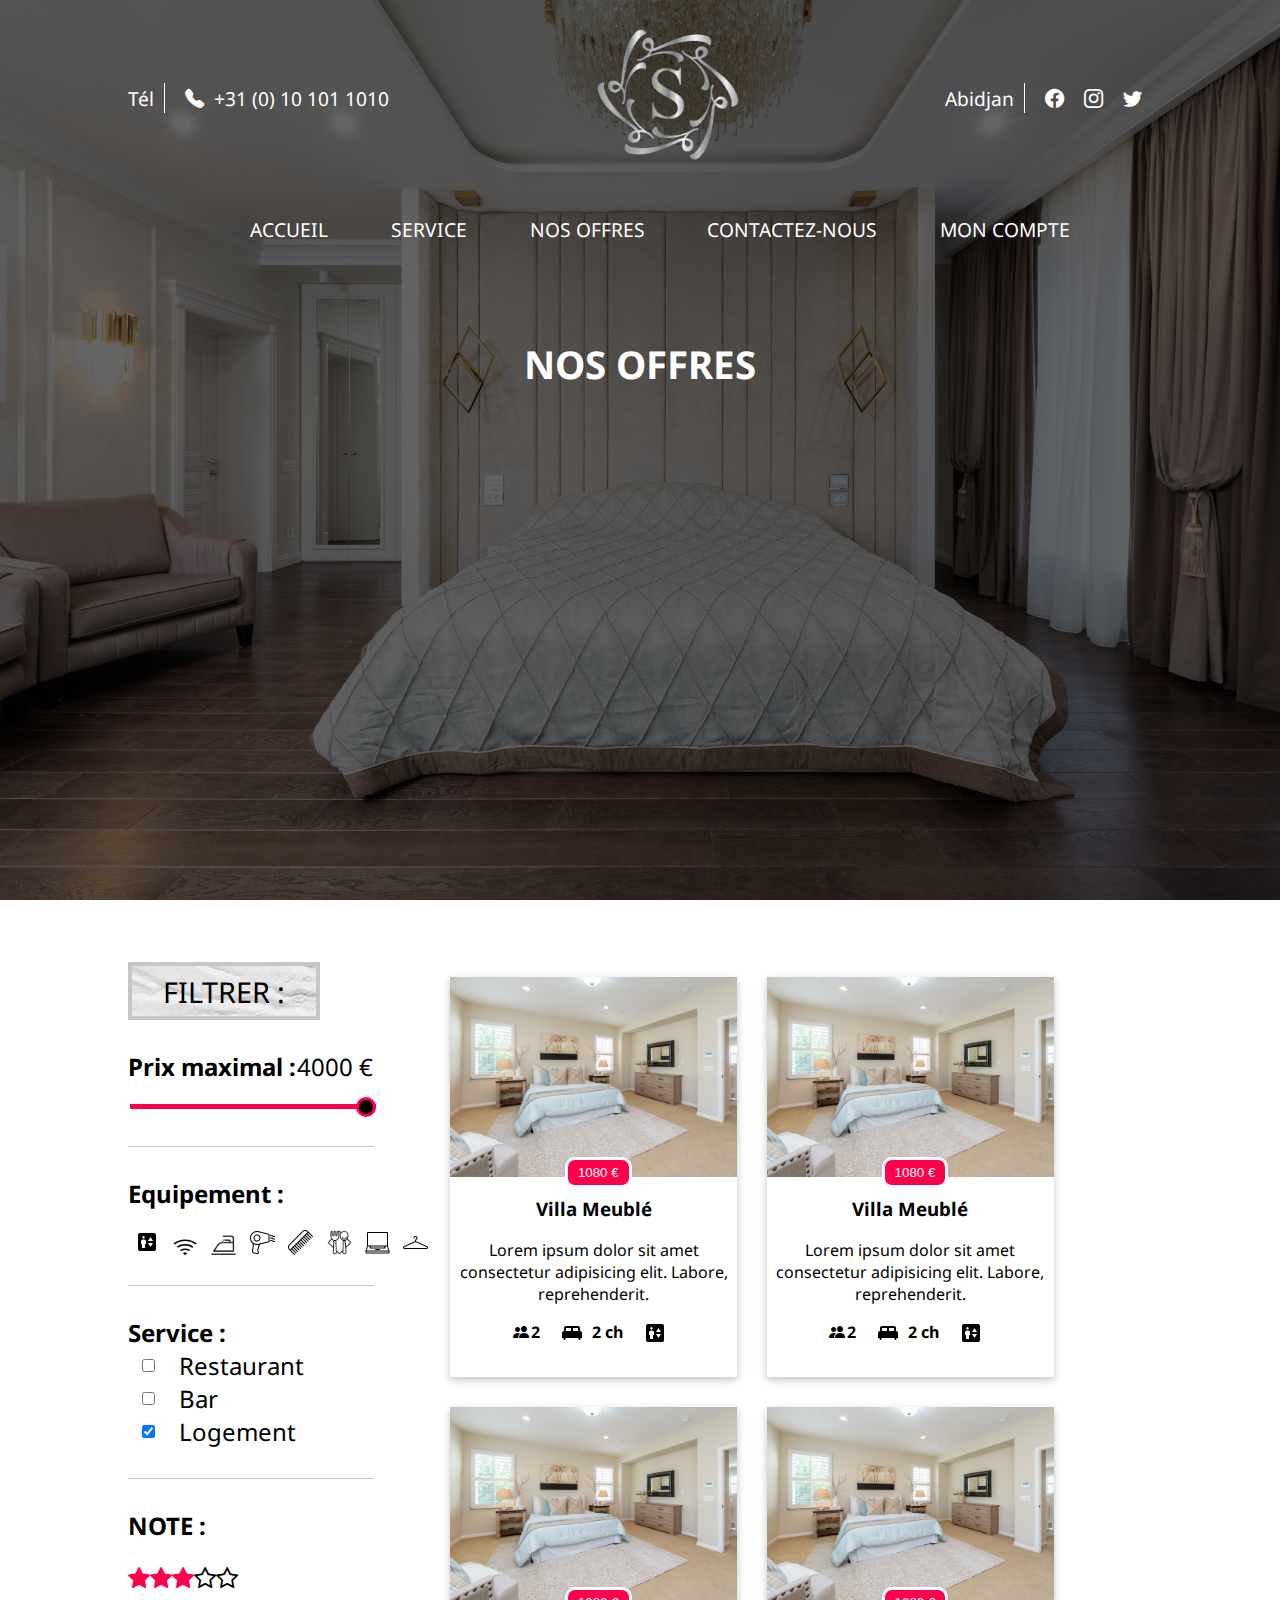
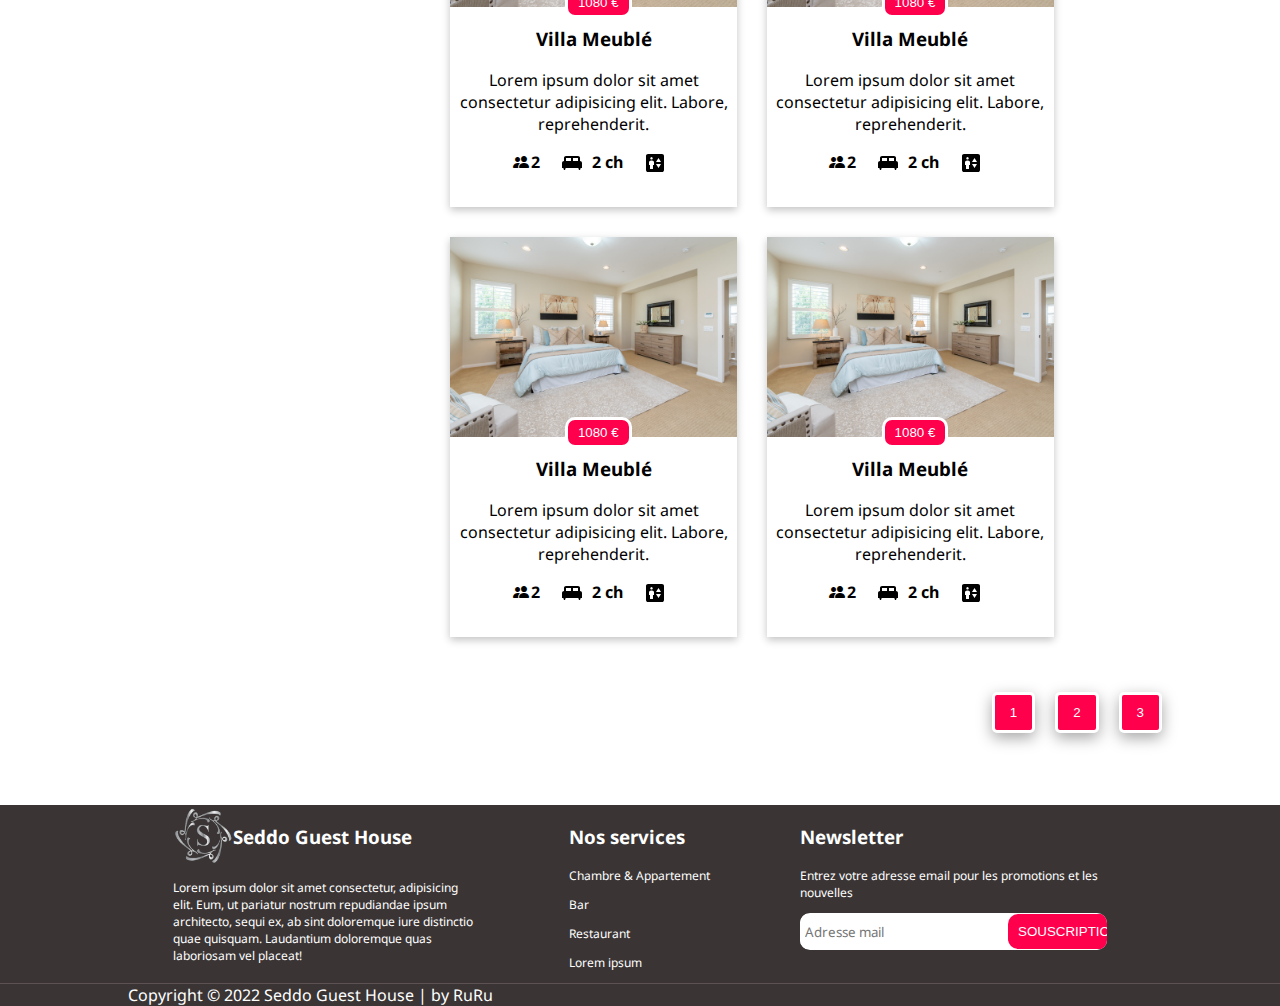
<file: booking.html>
<!DOCTYPE html>
<html lang="en">
<head>
    <meta charset="UTF-8">
    <meta http-equiv="X-UA-Compatible" content="IE=edge">
    <meta name="viewport" content="width=device-width, initial-scale=1.0">
    <link rel="stylesheet" href="css/styles.css">
    <link rel="stylesheet" href="https://cdn.jsdelivr.net/npm/bootstrap-icons@1.8.1/font/bootstrap-icons.css">
    <link rel="stylesheet" href="https://cdnjs.cloudflare.com/ajax/libs/font-awesome/4.7.0/css/font-awesome.min.css"> 
    <title>SeddoGuestHouse-Booking</title>
</head>
<body>
    <!-- hero section -->
    <div class="fullWidth HeroBg">
        <div class="HeroBgFilter">
        </div>
    
        <div class='menu-overlay'>
            <div class='menu-content'>
              <ul class='menu-list'>
                <li class="hoverUnderline"><a href="index.html">ACCUEIL</a></li>
                    <li class="hoverUnderline">SERVICE</li>
                    <li class="hoverUnderline"><a href="booking.html">NOS OFFRES</a></li>
                    <li class="hoverUnderline"><a href="contact.html">CONTACTEZ-NOUS</a></li>
                    <li class="hoverUnderline"><a href="compte.html">MON COMPTE</a></li>
                <li><i class="bi bi-facebook mx-10 hoverEffect"></i> <i class="bi bi-instagram mx-10 hoverEffect"></i> <i class="bi bi-twitter mx-10 hoverEffect"></i></li>
              </ul>
            </div>
          </div>
          <button id='burger'><i class="bi bi-list"></i></button>
        <div class="container HeroContainer">
    
            <div class="HeroHeader flex-spaceBetween">
                <div class="flex-spaceAround">Tél <span class="separator"></span> <i class="bi bi-telephone-fill mx-10 h"></i> +31 (0) 10 101 1010</div>
                <div><img src="img/logo.png" class="logo" alt="logo"></div>
                <div class="flex-spaceAround" >Abidjan <span class="separator"></span> <i class="bi bi-facebook mx-10 hoverEffect"></i> <i class="bi bi-instagram mx-10 hoverEffect"></i> <i class="bi bi-twitter mx-10 hoverEffect"></i></div>
            </div>
            
            <ul class="flex-spaceBetween HeroHeader-ul">
                <li class="hoverUnderline"><a href="index.html">ACCUEIL</a></li>
                    <li class="hoverUnderline">SERVICE</li>
                    <li class="hoverUnderline"><a href="booking.html">NOS OFFRES</a></li>
                    <li class="hoverUnderline"><a href="contact.html">CONTACTEZ-NOUS</a></li>
                    <li class="hoverUnderline"><a href="compte.html">MON COMPTE</a></li>
            </ul>
            <img src="img/logo.png"  alt="logo" class="HeroLogo logo">
            
            <h1 class="pageTitle">
                NOS OFFRES
            </h1>

            </div>

    </div>

    <!-- main -->
    
    <main>
        
        <div class="w-80 mt-30">
            <div class="grid_1">
                <div class="tri">
                    <div class="filtrer">
                        FILTRER :
                    </div>
                    <div class="w-80 flex mt-30 flex-spaceAround">
                        <label for="rangePrice">
                            <b>Prix maximal : </b>
                        </label>
                        <div id="priceValue">
                             4000 €
                        </div>
                        
                    </div>
                    <input type="range" min="0" max="4000" step="100" id="rangePrice" value="4000"> <br>
                    <span class="separator-filtre"></span>
                    <label for="rangePrice"> 
                        <b>Equipement : </b>
                    </label>
                    
                    <!-- icons -->
                    <div class="icon-element">
                        <svg class="icon icon-elevator">
                            <path d="M18.984 3h-13.969q-0.844 0-1.43 0.586t-0.586 1.43v13.969q0 0.844 0.586 1.43t1.43 0.586h13.969q0.844 0 1.43-0.586t0.586-1.43v-13.969q0-0.844-0.586-1.43t-1.43-0.586zM8.484 6q0.516 0 0.891 0.375t0.375 0.891-0.375 0.867-0.891 0.352-0.867-0.352-0.352-0.867 0.352-0.891 0.867-0.375zM11.016 14.016h-1.031v3.984h-3v-3.984h-0.984v-2.531q0-0.797 0.586-1.383t1.43-0.586h0.984q0.844 0 1.43 0.586t0.586 1.383v2.531zM15.516 17.016l-2.531-4.031h5.016zM12.984 11.016l2.531-4.031 2.484 4.031h-5.016z"></path>
                        </svg>
                        <i class="bi bi-wifi"></i>
                        <!-- fer a repasser -->
                        <img src="[data-uri]">
                        <!-- seche cheveux -->
                        <img src="[data-uri]"/>
                        <!-- peigne -->
                        <img src="[data-uri]"/>
                        <!-- couvert -->
                        <img src="[data-uri]"/>
                        <!-- laptop -->
                        <img src="[data-uri]"/>
                        <!-- cintre -->
                        <img src="[data-uri]"/>
                    </div>
                    <span class="separator-filtre"></span>

                    <label for="rangePrice" class="my-30"> 
                        <b>Service : </b>
                    </label>
                    <div class="flex-spaceAround">
                        <input type="checkbox"  class="Service_checkbox" value="restaurant"> <div class="w-80"><p class="m-0">Restaurant</p></div>
                    </div>
                    <div class="flex-spaceAround">
                        <input type="checkbox"  class="Service_checkbox" value="bar"> <div class="w-80"><p class="m-0">Bar</p></div>
                    </div>
                    <div class="flex-spaceAround ">
                        <input type="checkbox"  class="Service_checkbox" value="logement" checked> <div class="w-80"><p class="m-0">Logement</p></div>
                    </div>
                    <span class="separator-filtre"></span>
                    <p> <b>NOTE :</b> </p>
                    <div class="flex">
                        <i class="fa fa-star starChecked star" data-index="1"></i> 
                        <i class="fa fa-star starChecked star" data-index="2"></i>
                        <i class="fa fa-star starChecked star" data-index="3"></i>
                        <i class="fa fa-star-o  star" data-index="4"></i>
                        <i class="fa fa-star-o star " data-index="5"></i>
                    </div>
                </div>
                <div id="Offres" class="Offres">
                    
                </div>
                   
            </div>
            <div id="Pagination">
                    
            </div> 
        </div>
        

    </main>

    <!-- Footer -->
    <footer>
        <div class="w-80  footerContainer">
            <div>
                <div class="flex">
                    <img src="img/logo.png" alt="logo" class="logoFooter">
                <h3>Seddo Guest House</h3>
                </div>
                
                <p >Lorem ipsum dolor sit amet consectetur, adipisicing elit. Eum, ut pariatur nostrum repudiandae ipsum architecto, sequi ex, ab sint doloremque iure distinctio quae quisquam. Laudantium doloremque quas laboriosam vel placeat!</p>
            </div>
            <div>
                <h3>Nos services</h3>
               <p>Chambre & Appartement</p> 
               <p>Bar</p>
               <P>Restaurant</P>
               <p>Lorem ipsum</p>
            </div>
            <div>
                <h3>Newsletter</h3>
                <p>Entrez votre adresse email pour les promotions et les nouvelles</p>
                <div class="Subscription"><input type="text" name="" id="" placeholder="Adresse mail"> <button>SOUSCRIPTION</button></div>
            </div>
        </div>
    </footer>
<div class="copyright-warpper">
<div class="copyright w-80">
    Copyright &copy; 2022 Seddo Guest House | by RuRu
</div>
</div>
</body>

<!-- script -->
<!-- menu burger -->
<script src="script/gsap.min.js"></script>
 <script src="script/BurgerMenu.js"></script>
<!-- booking -->
<script src="script/Villa.js"></script>
<script src="script/offres.js"></script>
<script src="script/main_offre.js"></script>
</html>
</file>
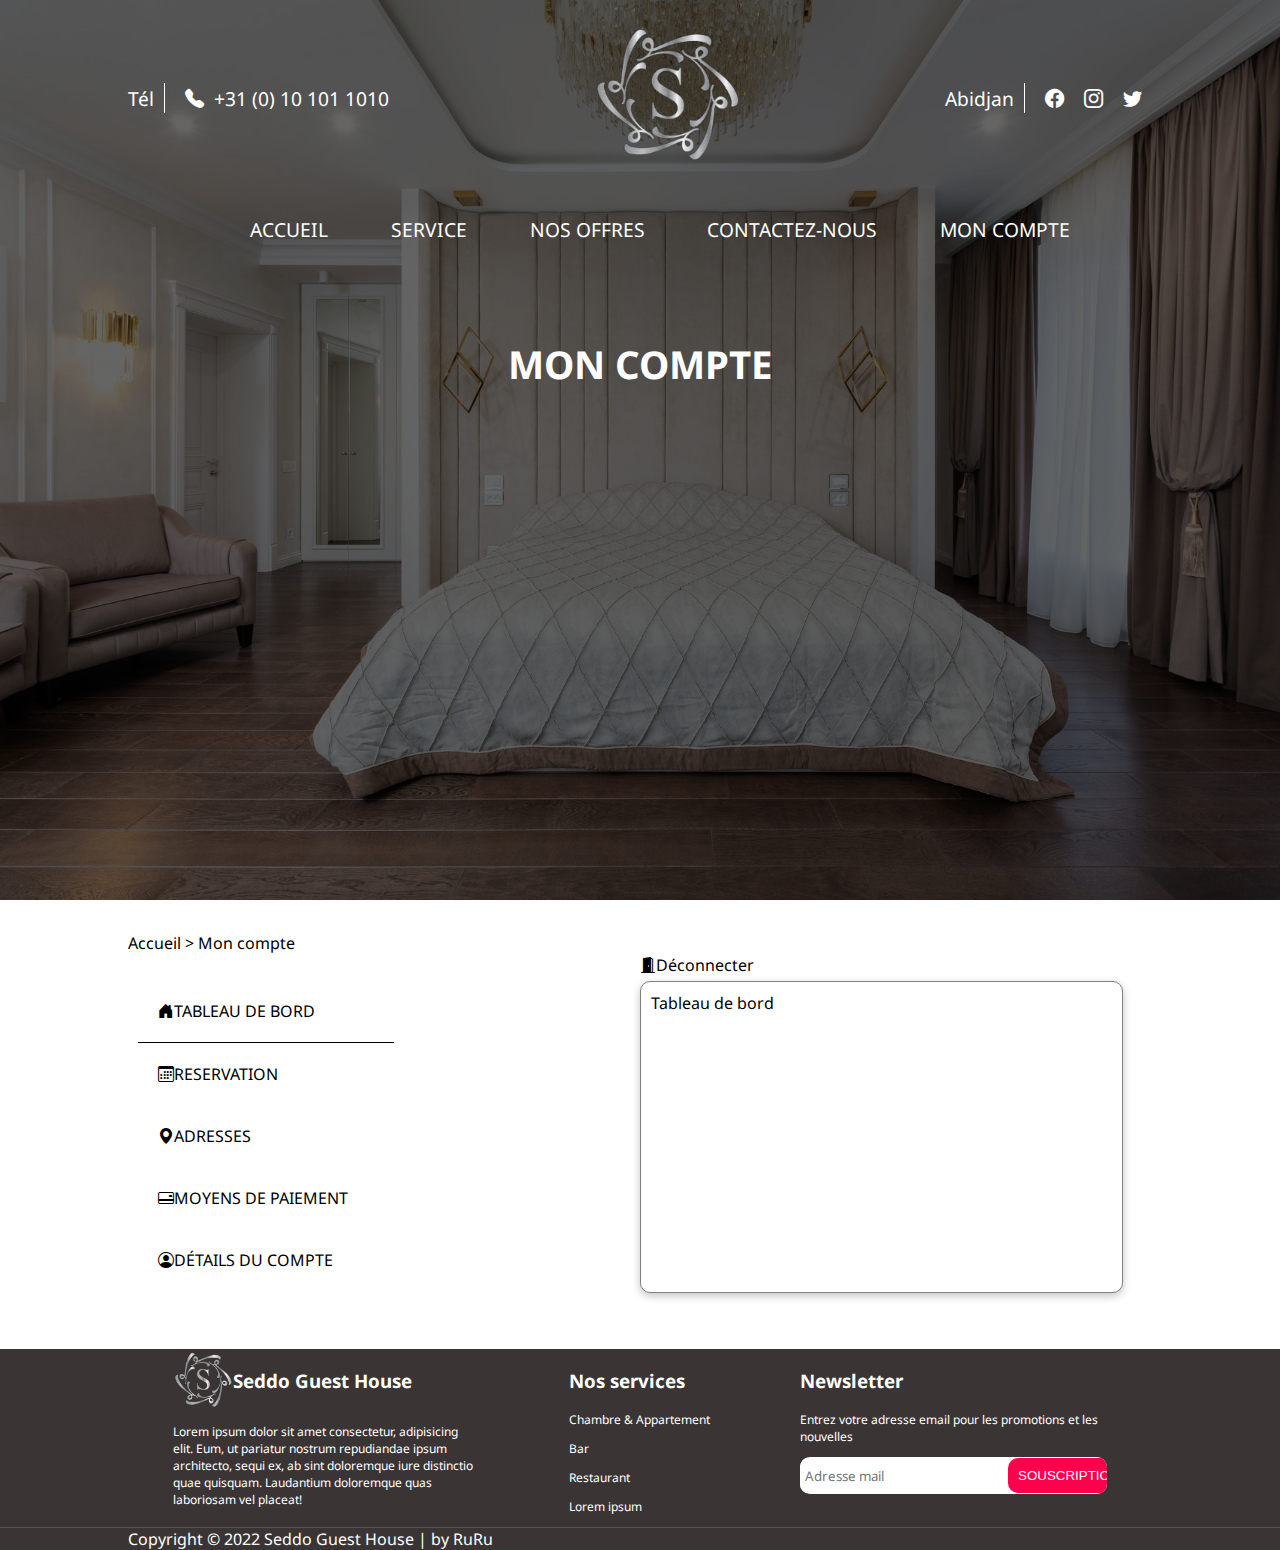
<file: compte.html>
<!DOCTYPE html>
<html lang="en">
<head>
    <meta charset="UTF-8">
    <meta http-equiv="X-UA-Compatible" content="IE=edge">
    <meta name="viewport" content="width=device-width, initial-scale=1.0">
    <link rel="stylesheet" href="./css/styles.css">
    <link rel="stylesheet" href="./splide/css/splide.min.css">
    <link rel="stylesheet" href="https://cdn.jsdelivr.net/npm/bootstrap-icons@1.8.1/font/bootstrap-icons.css">
    <title>Document</title>
</head>
<body>
    
    <div class="fullWidth HeroBg">
        <div class="HeroBgFilter">
        </div>
    
        <div class='menu-overlay'>
            <div class='menu-content'>
              <ul class='menu-list'>
                <li class="hoverUnderline"><a href="index.html">ACCUEIL</a></li>
                    <li class="hoverUnderline">SERVICE</li>
                    <li class="hoverUnderline"><a href="booking.html">NOS OFFRES</a></li>
                    <li class="hoverUnderline"><a href="contact.html">CONTACTEZ-NOUS</a></li>
                    <li class="hoverUnderline"><a href="compte.html">MON COMPTE</a></li>
                <li><i class="bi bi-facebook mx-10 hoverEffect"></i> <i class="bi bi-instagram mx-10 hoverEffect"></i> <i class="bi bi-twitter mx-10 hoverEffect"></i></li>
              </ul>
            </div>
          </div>
          <button id='burger'><i class="bi bi-list"></i></button>
        <div class="container HeroContainer">
    
            <div class="HeroHeader flex-spaceBetween">
                <div class="flex-spaceAround">Tél <span class="separator"></span> <i class="bi bi-telephone-fill mx-10 h"></i> +31 (0) 10 101 1010</div>
                <div><img src="./img/logo.png" class="logo" alt="logo"></div>
                <div class="flex-spaceAround" >Abidjan <span class="separator"></span> <i class="bi bi-facebook mx-10 hoverEffect"></i> <i class="bi bi-instagram mx-10 hoverEffect"></i> <i class="bi bi-twitter mx-10 hoverEffect"></i></div>
            </div>
            
            <ul class="flex-spaceBetween HeroHeader-ul">
                <li class="hoverUnderline"><a href="index.html">ACCUEIL</a></li>
                    <li class="hoverUnderline">SERVICE</li>
                    <li class="hoverUnderline"><a href="booking.html">NOS OFFRES</a></li>
                    <li class="hoverUnderline"><a href="contact.html">CONTACTEZ-NOUS</a></li>
                    <li class="hoverUnderline"><a href="compte.html">MON COMPTE</a></li>
            </ul>
            <img src="./img/logo.png"  alt="logo" class="HeroLogo logo">
            
            
            <h1 class="pageTitle" id="pageTitle">
               MON COMPTE
            </h1>

            </div>

          
       
    </div>

   <main>
    <div class=" w-80" style="text-align: left;" id="navigationPath"> Accueil > Mon compte</div>
    <div class="w-80 flex" >
        <div class="half-width">
            <ul class="compte-option">
                <li class="tab-paiement tab-paiement-active"><i class="bi bi-house-door-fill"></i>tableau de bord</li>
                <li class="tab-paiement"><i class="bi bi-calendar3"></i>reservation</li>
                <li class="tab-paiement"><i class="bi bi-geo-alt-fill"></i>adresses</li>
                <li class="tab-paiement"><i class="bi bi-credit-card-2-back"></i>moyens de paiement</li>
                <li class="tab-paiement"><i class="bi bi-person-circle"></i>détails du compte</li>
            </ul>
        </div>
        <div class="half-width">
            <div><i class="bi bi-door-open-fill"></i>Déconnecter</div>
            <div class="compte-card" id="compte-card">

            </div>
        </div>
    </div>
   </main>

      <!-- footer -->
      <footer>
        <div class="w-80  footerContainer">
            <div>
                <div class="flex">
                    <img src="./img/logo.png" alt="logo" class="logoFooter">
                <h3>Seddo Guest House</h3>
                </div>
                
                <p >Lorem ipsum dolor sit amet consectetur, adipisicing elit. Eum, ut pariatur nostrum repudiandae ipsum architecto, sequi ex, ab sint doloremque iure distinctio quae quisquam. Laudantium doloremque quas laboriosam vel placeat!</p>
            </div>
            <div>
                <h3>Nos services</h3>
               <p>Chambre & Appartement</p> 
               <p>Bar</p>
               <P>Restaurant</P>
               <p>Lorem ipsum</p>
            </div>
            <div>
                <h3>Newsletter</h3>
                <p>Entrez votre adresse email pour les promotions et les nouvelles</p>
                <div class="Subscription"><input type="text" name="" id="" placeholder="Adresse mail"> <button>SOUSCRIPTION</button></div>
            </div>
        </div>
    </footer>
<div class="copyright-warpper">
<div class="copyright w-80">
    Copyright &copy; 2022 Seddo Guest House | by RuRu
</div>
</div>
    <!-- script -->
    
    <script src="./script/gsap.min.js"></script>
    <script src="./script/BurgerMenu.js"></script>
   <script src="./script/compte.js"></script>
    
</body>
</html>
</file>
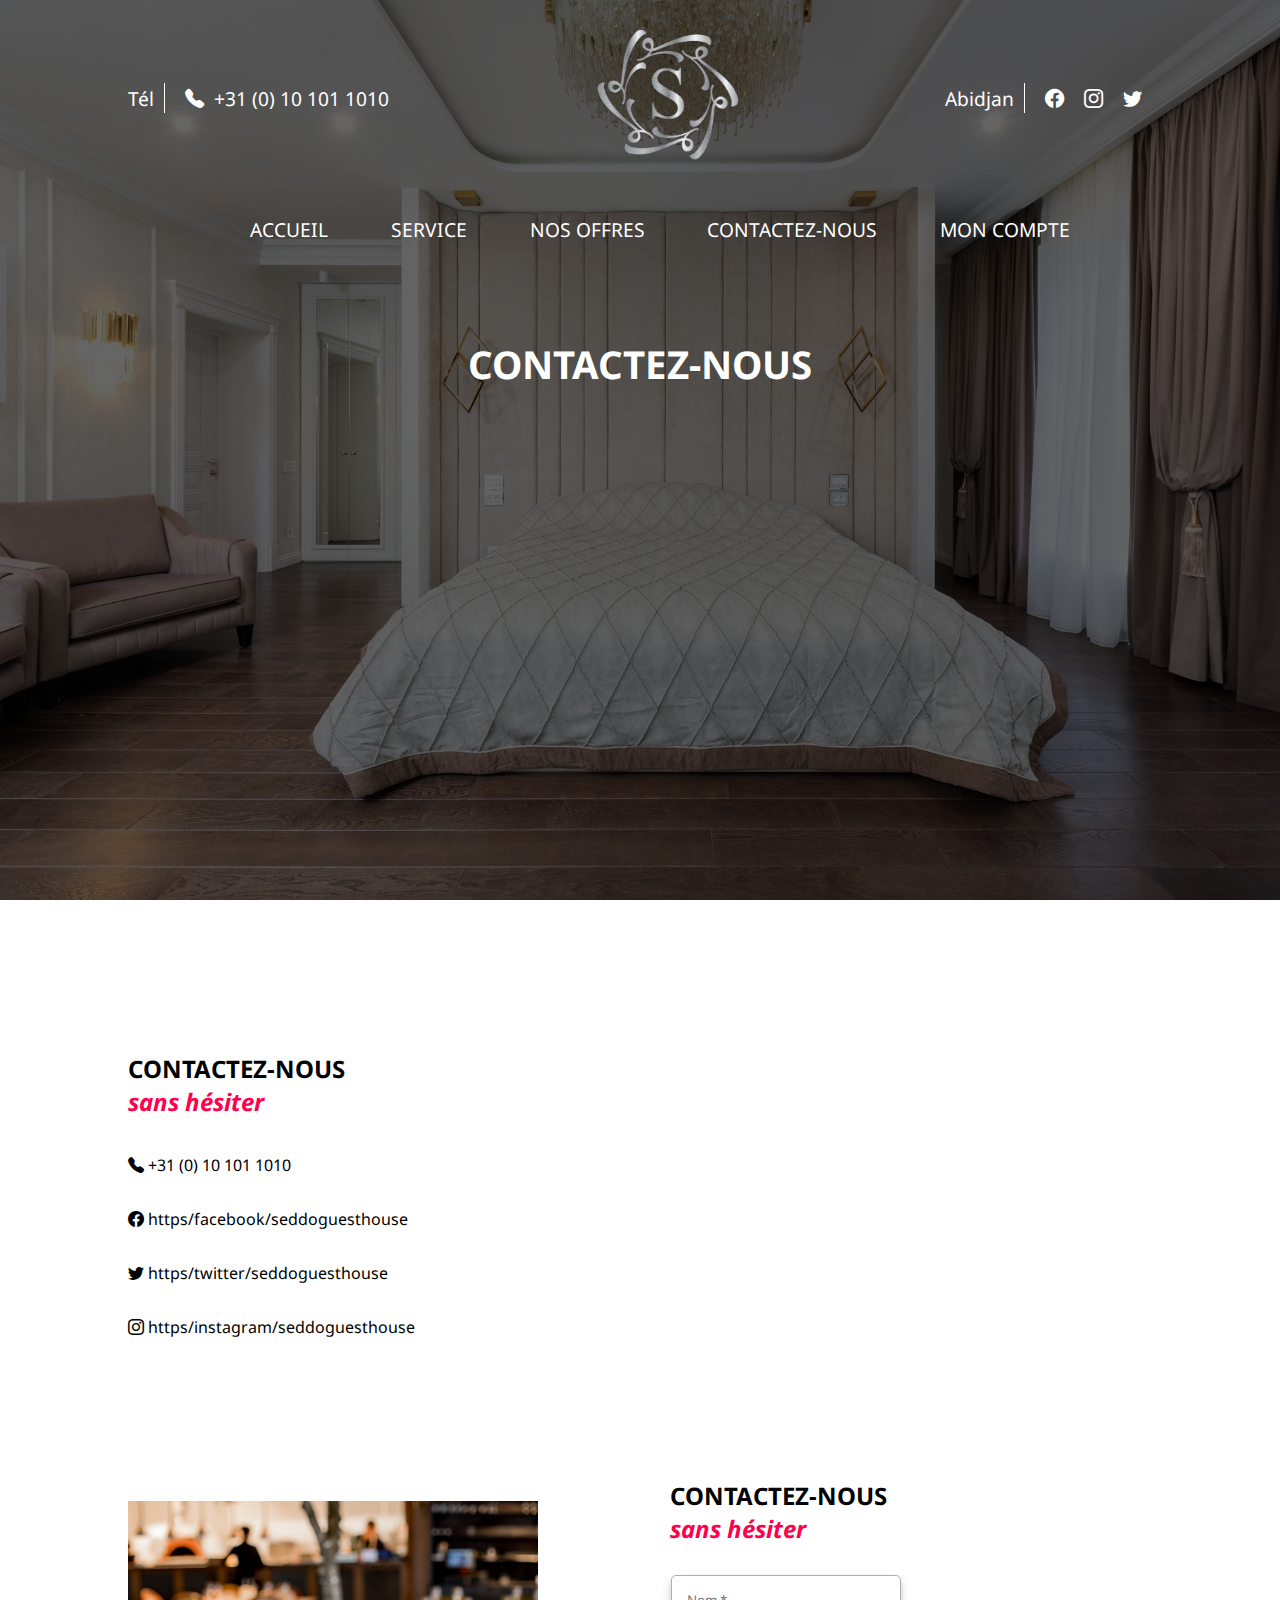
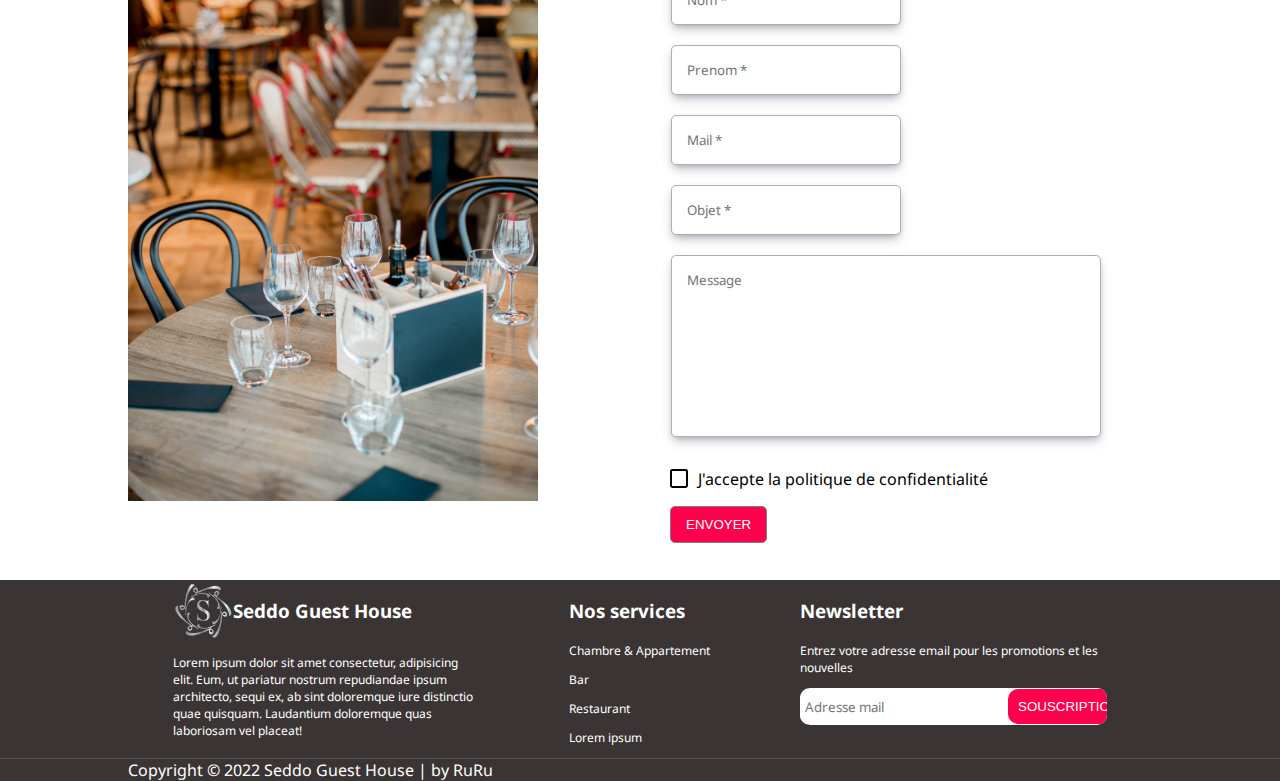
<file: contact.html>
<!DOCTYPE html>
<html lang="en">
<head>
    <meta charset="UTF-8">
    <meta http-equiv="X-UA-Compatible" content="IE=edge">
    <meta name="viewport" content="width=device-width, initial-scale=1.0">
    <link rel="stylesheet" href="css/styles.css">
    <link rel="stylesheet" href="https://cdn.jsdelivr.net/npm/bootstrap-icons@1.8.1/font/bootstrap-icons.css">
    <title>SeddoGuestHouse-Contact</title>
</head>
<body>
    <!-- hero section -->
    <div class="fullWidth HeroBg">
        <div class="HeroBgFilter">
        </div>
    
        <div class='menu-overlay'>
            <div class='menu-content'>
              <ul class='menu-list'>
                <li class="hoverUnderline"><a href="index.html">ACCUEIL</a></li>
                    <li class="hoverUnderline">SERVICE</li>
                    <li class="hoverUnderline"><a href="booking.html">NOS OFFRES</a></li>
                    <li class="hoverUnderline"><a href="contact.html">CONTACTEZ-NOUS</a></li>
                    <li class="hoverUnderline"><a href="compte.html">MON COMPTE</a></li>
                <li><i class="bi bi-facebook mx-10 hoverEffect"></i> <i class="bi bi-instagram mx-10 hoverEffect"></i> <i class="bi bi-twitter mx-10 hoverEffect"></i></li>
              </ul>
            </div>
          </div>
          <button id='burger'><i class="bi bi-list"></i></button>
        <div class="container HeroContainer">
    
            <div class="HeroHeader flex-spaceBetween">
                <div class="flex-spaceAround">Tél <span class="separator"></span> <i class="bi bi-telephone-fill mx-10 h"></i> +31 (0) 10 101 1010</div>
                <div><img src="img/logo.png" class="logo" alt="logo"></div>
                <div class="flex-spaceAround" >Abidjan <span class="separator"></span> <i class="bi bi-facebook mx-10 hoverEffect"></i> <i class="bi bi-instagram mx-10 hoverEffect"></i> <i class="bi bi-twitter mx-10 hoverEffect"></i></div>
            </div>
            
            <ul class="flex-spaceBetween HeroHeader-ul">
                <li class="hoverUnderline"><a href="index.html">ACCUEIL</a></li>
                    <li class="hoverUnderline">SERVICE</li>
                    <li class="hoverUnderline"><a href="booking.html">NOS OFFRES</a></li>
                    <li class="hoverUnderline"><a href="contact.html">CONTACTEZ-NOUS</a></li>
                    <li class="hoverUnderline"><a href="compte.html">MON COMPTE</a></li>
            </ul>
            <img src="img/logo.png"  alt="logo" class="HeroLogo logo">
            
            <h1 class="pageTitle">
                CONTACTEZ-NOUS
            </h1>

            </div>
       
    </div>
    <!-- main -->
    <main>
        <!-- form -->
        <div class="mt-100 w-80 flex-a-center   formSection ">
            <div class="contact" data-aos="fade-left">
                <h2>CONTACTEZ-NOUS <br> <span style="color: #FF004D;"><em>sans hésiter</em></span></h2>
                <p><i class="bi bi-telephone-fill"></i> +31 (0) 10 101 1010</p>
                <p><i class="bi bi-facebook"></i> https/facebook/seddoguesthouse</p>
                <p><i class="bi bi-twitter"></i> https/twitter/seddoguesthouse</p>
                <p><i class="bi bi-instagram"></i> https/instagram/seddoguesthouse</p>
            </div>
            <div class="map" data-aos="fade-right">
                <iframe src="https://www.google.com/maps/embed?pb=!1m18!1m12!1m3!1d1364.4350977860602!2d-3.989957771603759!3d5.372893326667658!2m3!1f0!2f0!3f0!3m2!1i1024!2i768!4f13.1!3m3!1m2!1s0xfc1eb565eb95a95%3A0x2320905ec28b9aca!2sSeddo%20Guest%20House!5e0!3m2!1sfr!2sci!4v1650456631895!5m2!1sfr!2sci" width="540" height="300" style="border:0;" allowfullscreen="" loading="lazy" referrerpolicy="no-referrer-when-downgrade"></iframe>
            </div>

        </div>
        <!-- contact -->
        <div class="mt-100 w-80 flex-a-center formSection">
            <div class="ContactImg">
                <img src="img/reservation.jpg" alt="">
            </div>
            <div class="ContactForm">
                <h2>CONTACTEZ-NOUS <br> <span style="color: #FF004D;"><em>sans hésiter</em></span></h2>
                <div>
                    <input type="text" placeholder="Nom *" id="nom">
                    <input type="text" placeholder="Prenom *" id="prenom">
                </div>
                <div>
                    <input type="text" placeholder="Mail *" id="mail">
                    <input type="text" placeholder="Objet *" id="">
                </div>
                <div>
                    <textarea name="" id="" cols="30" rows="30" placeholder="Message" ></textarea>
                </div>
                <div class="flex-a-center">
                    <input type="checkbox" name="" id=""  > <p>J'accepte la politique de confidentialité</p>
                </div>
                <button class="btn-primary">Envoyer</button>
            </div>
        </div>
    </main>
    <!-- footer -->
    <footer>
        <div class="w-80  footerContainer">
            <div>
                <div class="flex">
                    <img src="img/logo.png" alt="logo" class="logoFooter">
                <h3>Seddo Guest House</h3>
                </div>
                
                <p >Lorem ipsum dolor sit amet consectetur, adipisicing elit. Eum, ut pariatur nostrum repudiandae ipsum architecto, sequi ex, ab sint doloremque iure distinctio quae quisquam. Laudantium doloremque quas laboriosam vel placeat!</p>
            </div>
            <div>
                <h3>Nos services</h3>
               <p>Chambre & Appartement</p> 
               <p>Bar</p>
               <P>Restaurant</P>
               <p>Lorem ipsum</p>
            </div>
            <div>
                <h3>Newsletter</h3>
                <p>Entrez votre adresse email pour les promotions et les nouvelles</p>
                <div class="Subscription"><input type="text" name="" id="" placeholder="Adresse mail"> <button>SOUSCRIPTION</button></div>
            </div>
        </div>
    </footer>
<div class="copyright-warpper">
<div class="copyright w-80">
    Copyright &copy; 2022 Seddo Guest House | by RuRu
</div>
</div>



<!-- script -->
<script src="script/gsap.min.js"></script>
<script src="script/BurgerMenu.js"></script>

</body>
</html>
</file>
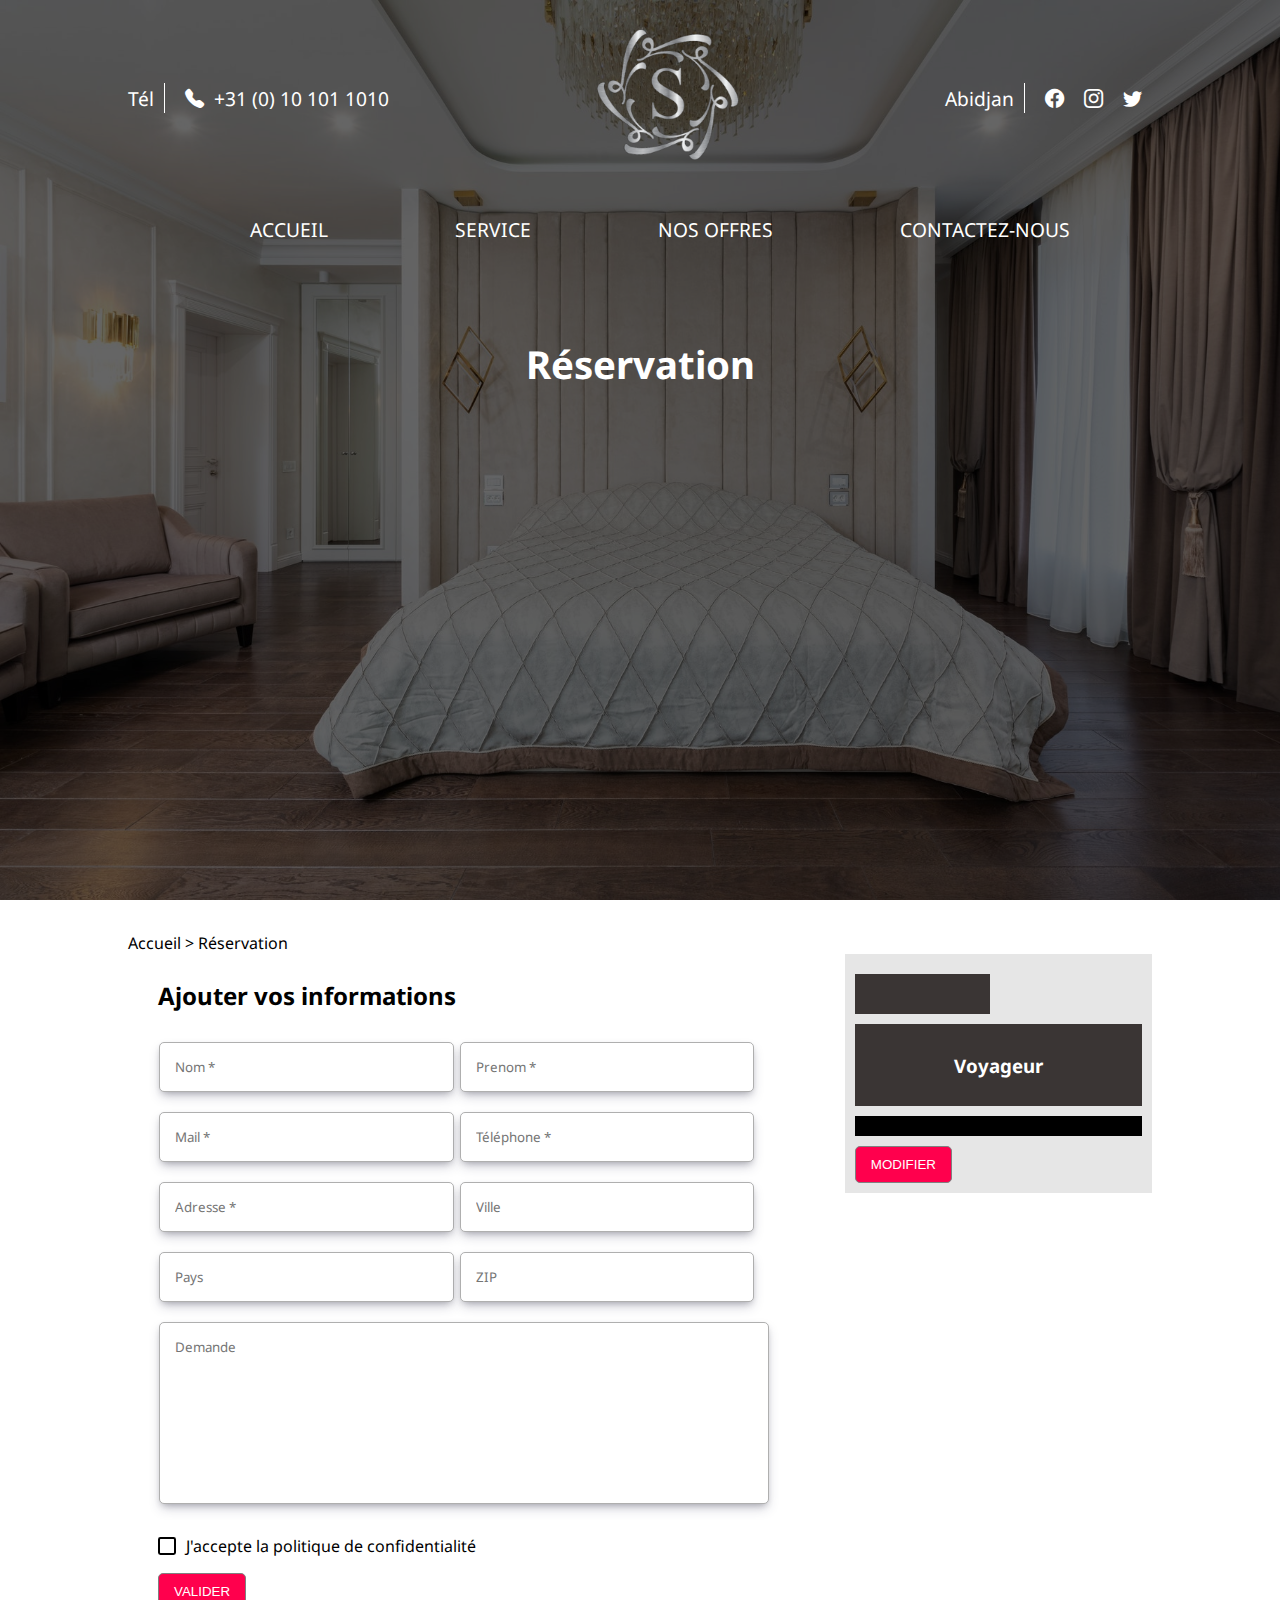
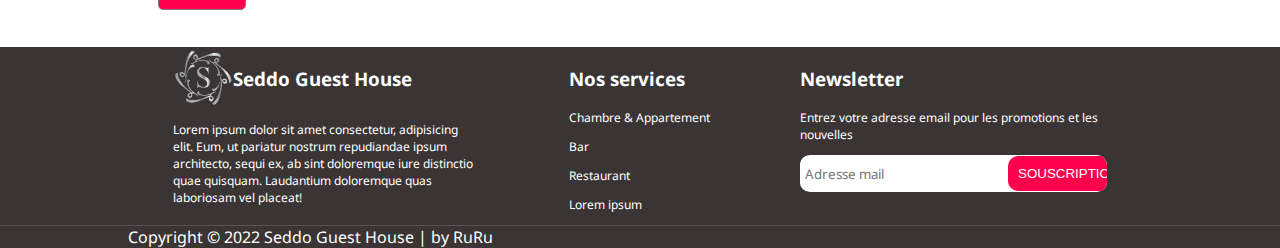
<file: reservation.html>
<!DOCTYPE html>
<html lang="en">
<head>
    <meta charset="UTF-8">
    <meta http-equiv="X-UA-Compatible" content="IE=edge">
    <meta name="viewport" content="width=device-width, initial-scale=1.0">
    <link rel="stylesheet" href="./css/styles.css">
    <link rel="stylesheet" href="./splide/css/splide.min.css">
    <link rel="stylesheet" href="https://cdn.jsdelivr.net/npm/bootstrap-icons@1.8.1/font/bootstrap-icons.css">
    <title>Document</title>
</head>
<body>
    
    <div class="fullWidth HeroBg">
        <div class="HeroBgFilter">
        </div>
    
        <div class='menu-overlay'>
            <div class='menu-content'>
              <ul class='menu-list'>
                <li class="hoverUnderline"><a href="index.html">ACCUEIL</a></li>
                    <li class="hoverUnderline">SERVICE</li>
                    <li class="hoverUnderline"><a href="booking.html">NOS OFFRES</a></li>
                    <li class="hoverUnderline"><a href="contact.html">CONTACTEZ-NOUS</a></li>
                <li><i class="bi bi-facebook mx-10 hoverEffect"></i> <i class="bi bi-instagram mx-10 hoverEffect"></i> <i class="bi bi-twitter mx-10 hoverEffect"></i></li>
              </ul>
            </div>
          </div>
          <button id='burger'><i class="bi bi-list"></i></button>
        <div class="container HeroContainer">
    
            <div class="HeroHeader flex-spaceBetween">
                <div class="flex-spaceAround">Tél <span class="separator"></span> <i class="bi bi-telephone-fill mx-10 h"></i> +31 (0) 10 101 1010</div>
                <div><img src="./img/logo.png" class="logo" alt="logo"></div>
                <div class="flex-spaceAround" >Abidjan <span class="separator"></span> <i class="bi bi-facebook mx-10 hoverEffect"></i> <i class="bi bi-instagram mx-10 hoverEffect"></i> <i class="bi bi-twitter mx-10 hoverEffect"></i></div>
            </div>
            
            <ul class="flex-spaceBetween HeroHeader-ul">
                <li class="hoverUnderline"><a href="index.html">ACCUEIL</a></li>
                    <li class="hoverUnderline">SERVICE</li>
                    <li class="hoverUnderline"><a href="booking.html">NOS OFFRES</a></li>
                    <li class="hoverUnderline"><a href="contact.html">CONTACTEZ-NOUS</a></li>
            </ul>
            <img src="./img/logo.png"  alt="logo" class="HeroLogo logo">
            
            
            <h1 class="pageTitle" id="pageTitle">
               
            </h1>

            </div>

          
       
    </div>

    <main>
        <div class=" w-80" style="text-align: left;"> Accueil > Réservation</div>
        <div class="w-80 grid_2">
            <div class="main-left">
                <div class="ContactForm">
                    <h2>Ajouter vos informations</h2>
                    <div>
                        <input type="text" placeholder="Nom *" id="nom">
                        <input type="text" placeholder="Prenom *" id="prenom">
                    </div>
                    <div>
                        <input type="text" placeholder="Mail *" id="mail">
                        <input type="text" placeholder="Téléphone *" id="telephone">
                    </div>
                    <div>
                        <input type="text" placeholder="Adresse *" id="adresse">
                        <input type="text" placeholder="Ville" id="ville">
                    </div>
                    <div>
                        <input type="text" placeholder="Pays" id="pays">
                        <input type="text" placeholder="ZIP" id="zip">
                    </div>
                    <div>
                        <textarea name="" id="" cols="30" rows="30" placeholder="Demande" ></textarea>
                    </div>
                    <div class="flex-a-center">
                        <input type="checkbox" name="" id=""  > <p>J'accepte la politique de confidentialité</p>
                    </div>
                    <button class="btn-primary">Valider</button>
                    <a href="">déja client ?</a>
                </div>

            </div>
            <div class="main-right">
                <div class="reservation-card">
                    <div id="date">
                        <div id="arrive">

                        </div>
                        <div id="depart">
    
                        </div>
                    </div>
                    
                    <div id="voyageur">
                        <h3>Voyageur</h3>
                    </div>
                    <div id="total">

                    </div>
                    <button class="btn-primary" id="modify">Modifier</button>
                </div>
                <div id="FactureTable">
                    
                </div>
            </div>
        </div>
           
          
    </main>

      <!-- footer -->
      <footer>
        <div class="w-80  footerContainer">
            <div>
                <div class="flex">
                    <img src="./img/logo.png" alt="logo" class="logoFooter">
                <h3>Seddo Guest House</h3>
                </div>
                
                <p >Lorem ipsum dolor sit amet consectetur, adipisicing elit. Eum, ut pariatur nostrum repudiandae ipsum architecto, sequi ex, ab sint doloremque iure distinctio quae quisquam. Laudantium doloremque quas laboriosam vel placeat!</p>
            </div>
            <div>
                <h3>Nos services</h3>
               <p>Chambre & Appartement</p> 
               <p>Bar</p>
               <P>Restaurant</P>
               <p>Lorem ipsum</p>
            </div>
            <div>
                <h3>Newsletter</h3>
                <p>Entrez votre adresse email pour les promotions et les nouvelles</p>
                <div class="Subscription"><input type="text" name="" id="" placeholder="Adresse mail"> <button>SOUSCRIPTION</button></div>
            </div>
        </div>
    </footer>
<div class="copyright-warpper">
<div class="copyright w-80">
    Copyright &copy; 2022 Seddo Guest House | by RuRu
</div>
</div>
    <!-- script -->
    
    <script src="./script/gsap.min.js"></script>
    <script src="./script/BurgerMenu.js"></script>
    <script src="./script/moment.js"></script>

    <script src="./script/main_reservation.js"></script>
    
</body>
</html>
</file>
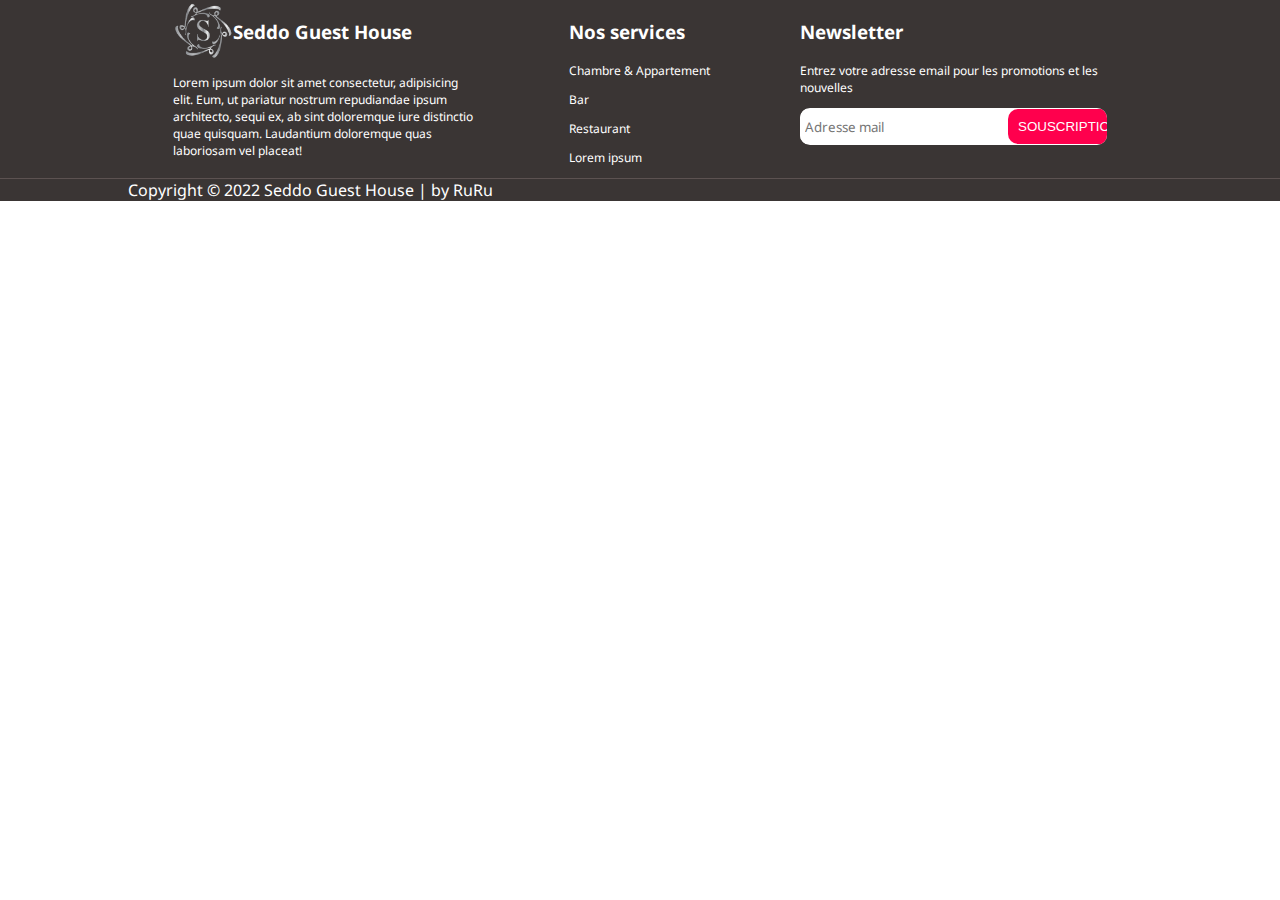
<file: composant/footer.html>
<!DOCTYPE html>
<html lang="en">
<head>
    <meta charset="UTF-8">
    <meta http-equiv="X-UA-Compatible" content="IE=edge">
    <meta name="viewport" content="width=device-width, initial-scale=1.0">
    <link rel="stylesheet" href="../css/styles.css">
    <link rel="stylesheet" href="https://cdn.jsdelivr.net/npm/bootstrap-icons@1.8.1/font/bootstrap-icons.css">
    <title>Document</title>
</head>
<body>
    <footer>
        <div class="w-80  footerContainer">
            <div>
                <div class="flex">
                    <img src="../img/logo.png" alt="logo" class="logoFooter">
                <h3>Seddo Guest House</h3>
                </div>
                
                <p >Lorem ipsum dolor sit amet consectetur, adipisicing elit. Eum, ut pariatur nostrum repudiandae ipsum architecto, sequi ex, ab sint doloremque iure distinctio quae quisquam. Laudantium doloremque quas laboriosam vel placeat!</p>
            </div>
            <div>
                <h3>Nos services</h3>
               <p>Chambre & Appartement</p> 
               <p>Bar</p>
               <P>Restaurant</P>
               <p>Lorem ipsum</p>
            </div>
            <div>
                <h3>Newsletter</h3>
                <p>Entrez votre adresse email pour les promotions et les nouvelles</p>
                <div class="Subscription"><input type="text" name="" id="" placeholder="Adresse mail"> <button>SOUSCRIPTION</button></div>
            </div>
        </div>
    </footer>
<div class="copyright-warpper">
<div class="copyright w-80">
    Copyright &copy; 2022 Seddo Guest House | by RuRu
</div>
</div>
</body>
</html>
</file>
<file: css/styles.css>
@import url('hero.css');
@import url('bugerMenu.css');
@import url('slidersection.css');
@import url('Service.css');
@import url('formSection.css');
@import url('footer.css');
@import url('booking.css');
@import url('offresDetail.css');
@import url('reservation.css');
@import url('compte.css');


@import url('https://fonts.googleapis.com/css2?family=Roboto:wght@100&display=swap');
@import url('https://fonts.googleapis.com/css2?family=Noto+Sans&display=swap');
@import url('https://fonts.googleapis.com/css2?family=Cormorant+Garamond&display=swap');

html,
body{
    margin: 0;
    padding: 0;
    font-family: 'Noto sans';
    box-sizing: border-box !important;
    /* overflow-x: hidden; */
}

a{
    text-decoration: none;
    color: #fff;
}

.serifFont{
    font-family: 'Cormorant Garamond';
}

.fullWidth{
    /* width: 99vw; */
    height: 100vh;
}

.container{
    width: 80%;
    margin: auto;
}


main{
    
    background-color: #fff;
    padding: 2em 0;
    display: flex;
    align-items: center;
    justify-content: start;  
    flex-direction: column;
}

.textCenter{
    text-align: center;
}

/* flex */
.flex-spaceAround{
    display: flex;
    justify-content: space-around;
    align-items: center;
}

.flex-spaceBetween{
    display: flex;
    justify-content: space-between;
    align-items: center;
}

.flex-a-center{
    display: flex;
    align-items: center;
}

.flex-j-end{
    display: flex;
    justify-content: end;
    align-items: center;
}

.flex-columnDirection{
    flex-direction: column;
}

.flex{
    display: flex;
}

/* margin,size, padding ect... */
.m-0{
    margin: 0;
}

.mx-10{
    margin: 0 10px;
}

.my-30{
    margin-top: 30px;
    margin-bottom: 30px;
}

.my-10{
    margin-top: 10px;
    margin-bottom: 10px;
}

.mt-10{
    margin-top: 10px;
}

.mt-30{
    margin-top: 30px;
}

.mt-100{
    margin-top: 100px;
}

.w-80{
    width: 80%;
}

.half-width{
    width: 50%;
}

.p-20{
    padding: 20px;
}

.p-10{
    padding: 10px;
}

/* Other */

.separator{
    display: block;
    height: 30px;
    width: 1px;
    background-color: rgb(255, 255, 255);
    margin: 0 10px;
}

.separator-vertical{
    display: block;
    height: 1px;
    width: 100%;
    background-color: #808080;
    margin: 20px auto;
}

.logo{
    width: 150px;
    height: 150px;
}

.hoverEffect{
   transition: all 0.3s ease-out;
   cursor: pointer;
}

.hoverEffect:hover{
    color: #FF004D;

}

.hoverUnderline{
    position: relative;
    cursor: pointer;
    padding: 15px 0px;
   
}

.hoverUnderline:after {    
    background: none repeat scroll 0 0 transparent;
    bottom: 0;
    content: "";
    display: block;
    height: 2px;
    left: 50%;
    position: absolute;
    background: #fff;
    transition: width 0.3s ease 0s, left 0.3s ease 0s;
    width: 0;
  }
  .hoverUnderline:hover:after { 
    width: 100%; 
    left: 0; 
  }

  .motif{
    width: 75px;
  }

  .btn-primary{
    background-color: #FF004D;
    color: #fff;
    padding: 10px 15px ;
    border-radius:5px ;
    margin: 0;
    border: 1px gray solid;
    cursor: pointer; 
    text-transform: uppercase;
}

.btn-primary:hover{
    background-color: #b80037;
}

.icon {
    display: inline;
    max-width: 2em;
    max-height: 2em;
    stroke-width: 0;
    stroke: currentColor;
    fill: currentColor;
  }
</file>
